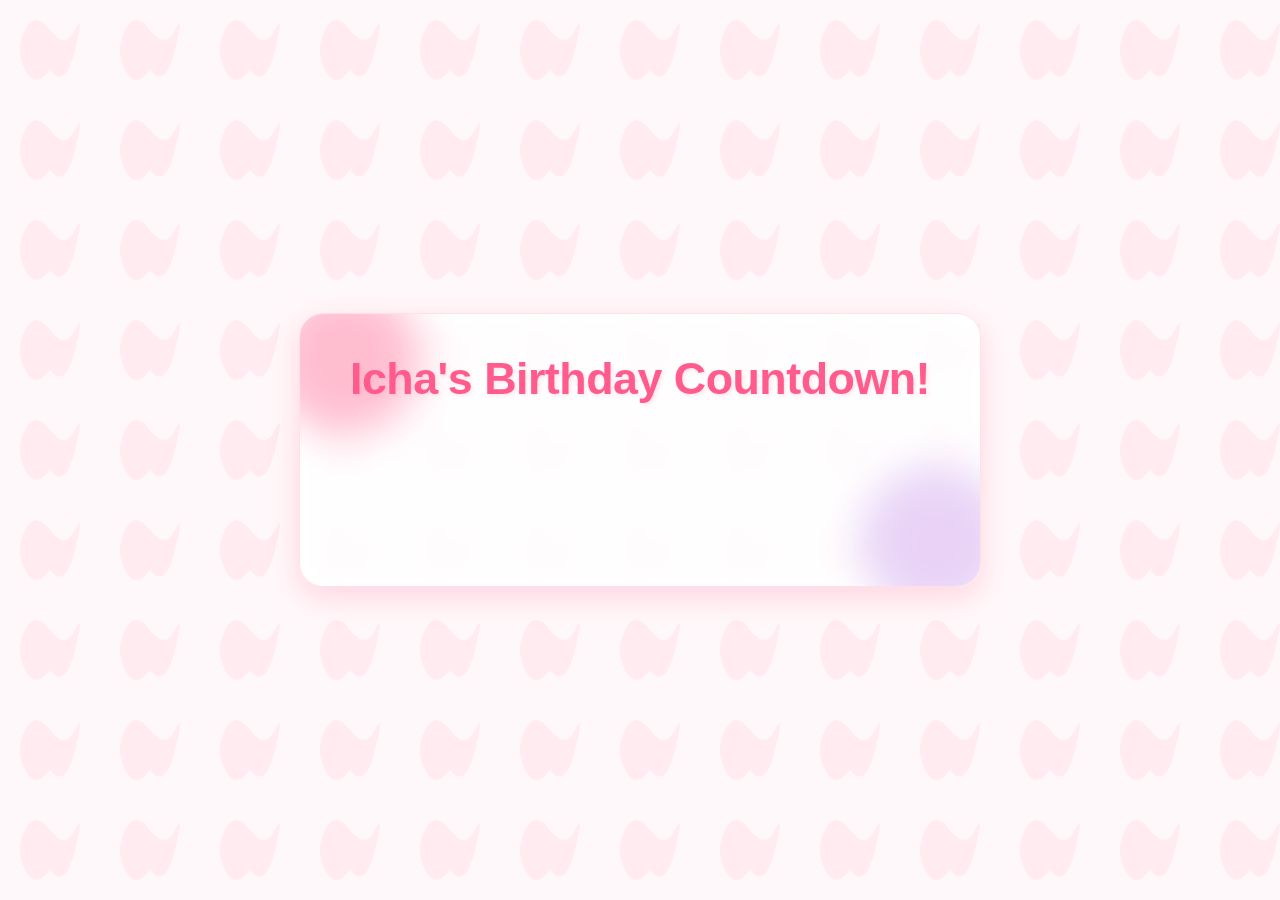
<file: templates/birthday.html>
<!DOCTYPE html>
<html lang="en">
<head>
    <meta charset="UTF-8">
    <meta name="viewport" content="width=device-width, initial-scale=1.0">
    <title>Icha's Birthday Countdown</title>
    <link rel="stylesheet" href="/static/style.css">
    <link rel="stylesheet" href="/static/fireworks.css">
</head>
<body>
    <div class="container">
        <h1>Icha's Birthday Countdown!</h1>
        <div id="countdown">
            <div class="time">
                <span id="days"></span>days
            </div>
            <div class="time">
                <span id="hours"></span>hours
            </div>
            <div class="time">
                <span id="minutes"></span>minutes
            </div>
            <div class="time">
                <span id="seconds"></span>seconds
            </div>
        </div>
        <button id="greetingsButton" style="display:none;">Open Greetings!</button>
        
    </div>
    
    <!-- Birthday Modal -->
    <div id="birthdayModal" class="modal">
        <!-- Fireworks Elements -->
        <div class="pyro">
            <div class="before"></div>
            <div class="after"></div>
            <div class="middle"></div>
            <div class="top"></div>
            <div class="bottom"></div>
        </div>
        <div class="modal-content">
            <span class="close-button">&times;</span>
            <div class="modal-body">
                <h2>Happy Birthday Icha! 🎉</h2>
                <div class="birthday-photo">
                    <img src="/static/icha-photo.png" alt="Icha's Photo" id="birthday-img">
                </div>
                <p class="birthday-wish">Wishing you a wonderful day filled with happiness and all the things that bring you joy!</p>
                <a href="https://wa.me/6287835572967?text=makasih mas" class="message-btn">Send Me a Message! 💬</a>
            </div>
        </div>
    </div>
    <script src="/static/birthday.js"></script>
</body>
</html>
</file>
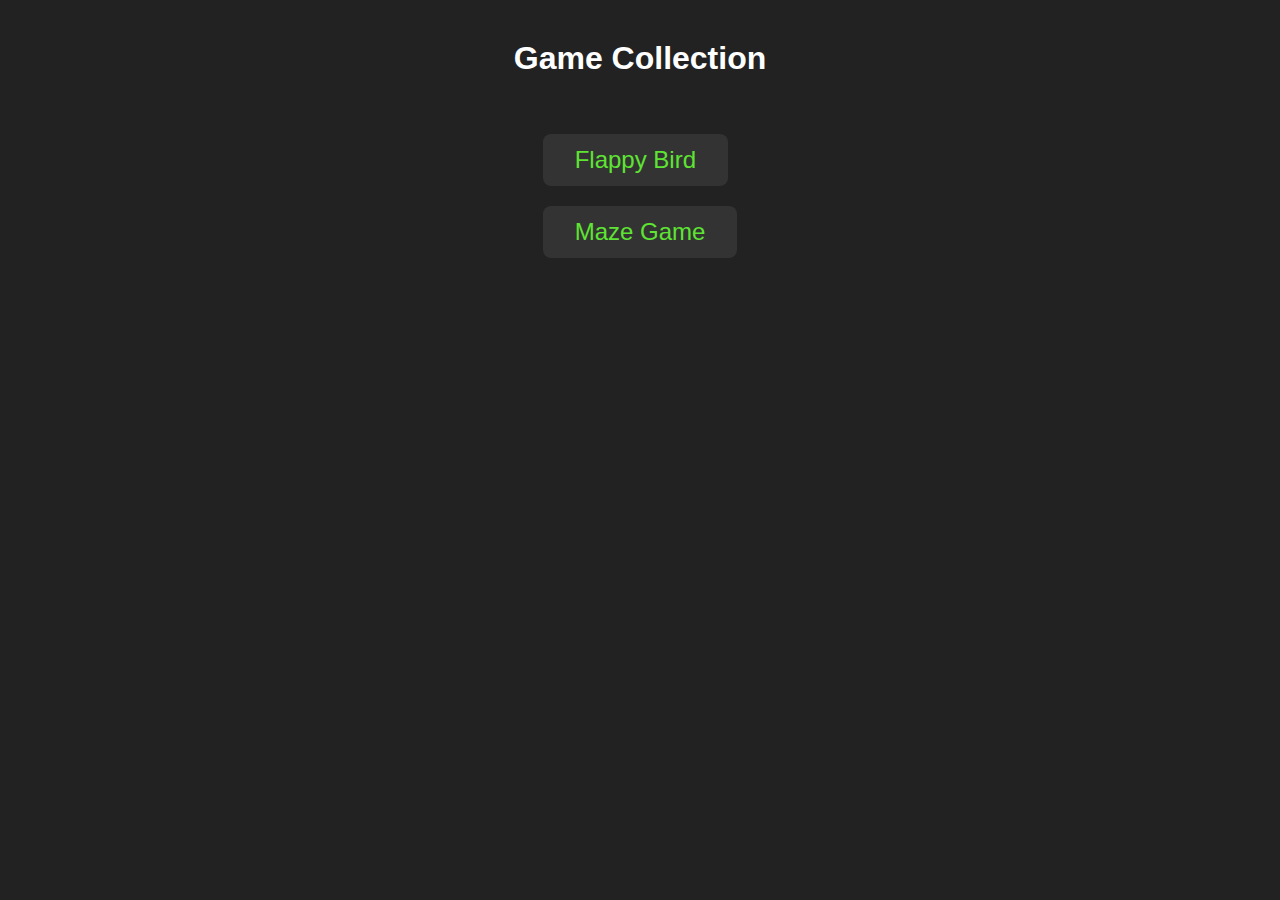
<file: templates/bubblemumble.html>
<!DOCTYPE html>
<html lang="en">
<head>
  <meta charset="UTF-8">
  <meta name="viewport" content="width=device-width, initial-scale=1.0">
  <title>Game Collection</title>
  <style>
    body { background: #222; color: #fff; font-family: Arial, sans-serif; margin: 0; display: flex; flex-direction: column; align-items: center; justify-content: flex-start; min-height: 100vh; }
    h1 { margin-top: 40px; }
    ul { list-style: none; padding: 0; }
    li { margin: 20px 0; }
    a { color: #5ee432; font-size: 1.5em; text-decoration: none; padding: 12px 32px; border-radius: 8px; background: #333; transition: background 0.2s; display: inline-block; }
    a:hover { background: #444; }
  </style>
</head>
<body>
  <h1>Game Collection</h1>
  <ul>
    <li><a href="/flappy">Flappy Bird</a></li>
    <li><a href="/maze">Maze Game</a></li>
  </ul>
</body>
</html>
</file>
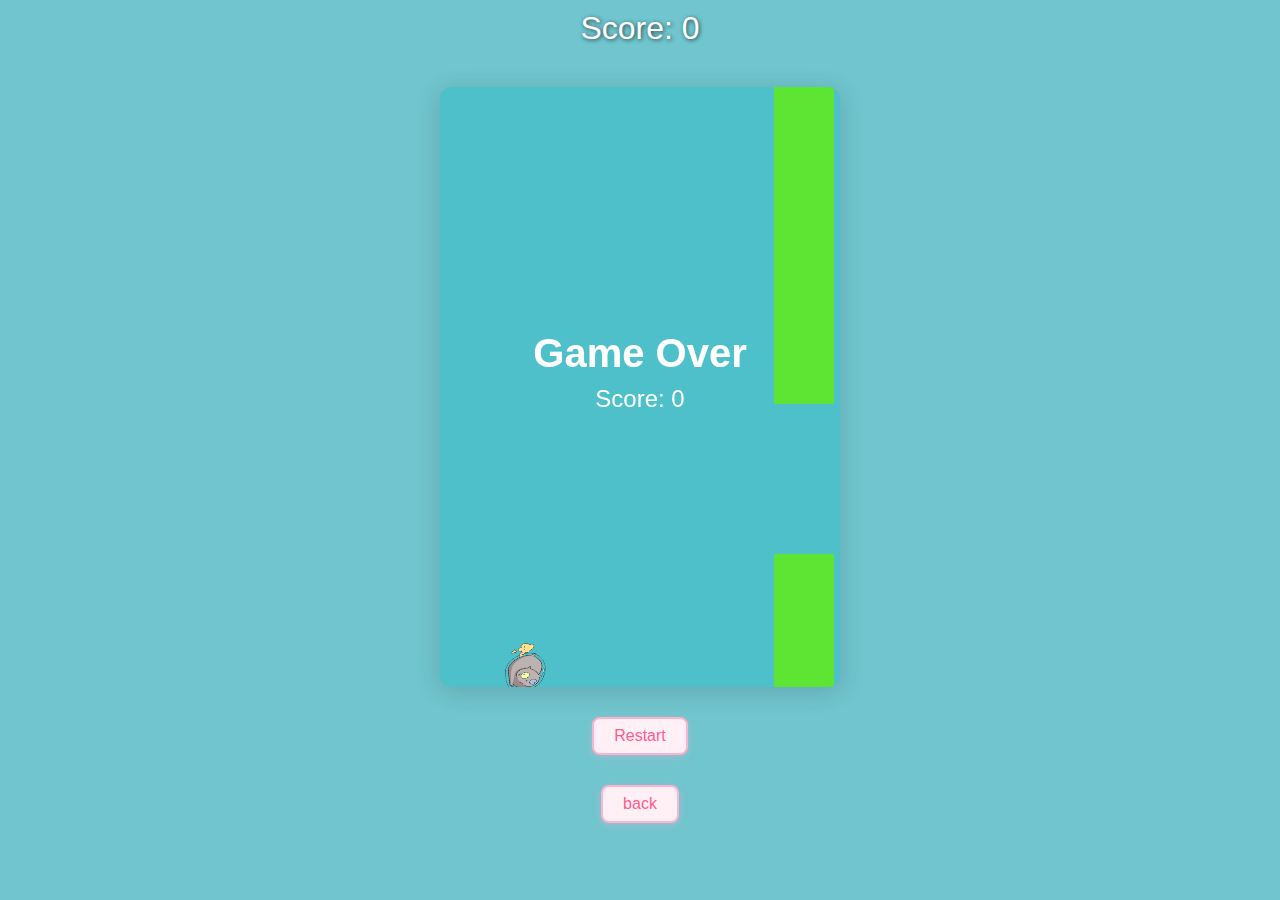
<file: templates/flappy.html>
<!DOCTYPE html>
<html lang="en">
<head>
  <meta charset="UTF-8">
  <meta name="viewport" content="width=device-width, initial-scale=1.0">
  <title>Flappy Bird Simple Clone</title>
  <style>
    body { background: #70c5ce; margin: 0; display: flex; flex-direction: column; align-items: center; }
    canvas { background: #4ec0ca; display: block; margin: 40px auto 0; border-radius: 12px; box-shadow: 0 4px 24px #3333; }
    .score { font-family: Arial, sans-serif; font-size: 2em; color: #fff; margin-top: 10px; text-shadow: 1px 1px 4px #000a; }
    .restart-btn { display: none; margin-top: 20px; padding: 10px 24px; font-size: 1.2em; border: none; border-radius: 8px; background: #ffb300; color: #fff; cursor: pointer; box-shadow: 0 2px 8px #0002; }
    .restart-btn:active { background: #ffa000; }
  </style>
</head>
<body>
  
  <div class="score" id="score">Score: 0</div>
  <canvas id="gameCanvas" width="400" height="600"></canvas>
  <button style="margin-top:30px; background:#fff0f6; color:#ff5c8d; border:2px solid #ffb3d1; border-radius:8px; padding:8px 20px; font-size:1em; font-family:'Quicksand',Arial,sans-serif; box-shadow:0 2px 8px #ffb3d155; cursor:pointer;" id="restartBtn">Restart</button>
  <script src="/static/game.js"></script>
  <button style="margin-top:30px; background:#fff0f6; color:#ff5c8d; border:2px solid #ffb3d1; border-radius:8px; padding:8px 20px; font-size:1em; font-family:'Quicksand',Arial,sans-serif; box-shadow:0 2px 8px #ffb3d155; cursor:pointer;">
    <a href="/bubblemumble" style="color:#ff5c8d; text-decoration:none;">back</a>
  </button>
</body>
</html>
</file>
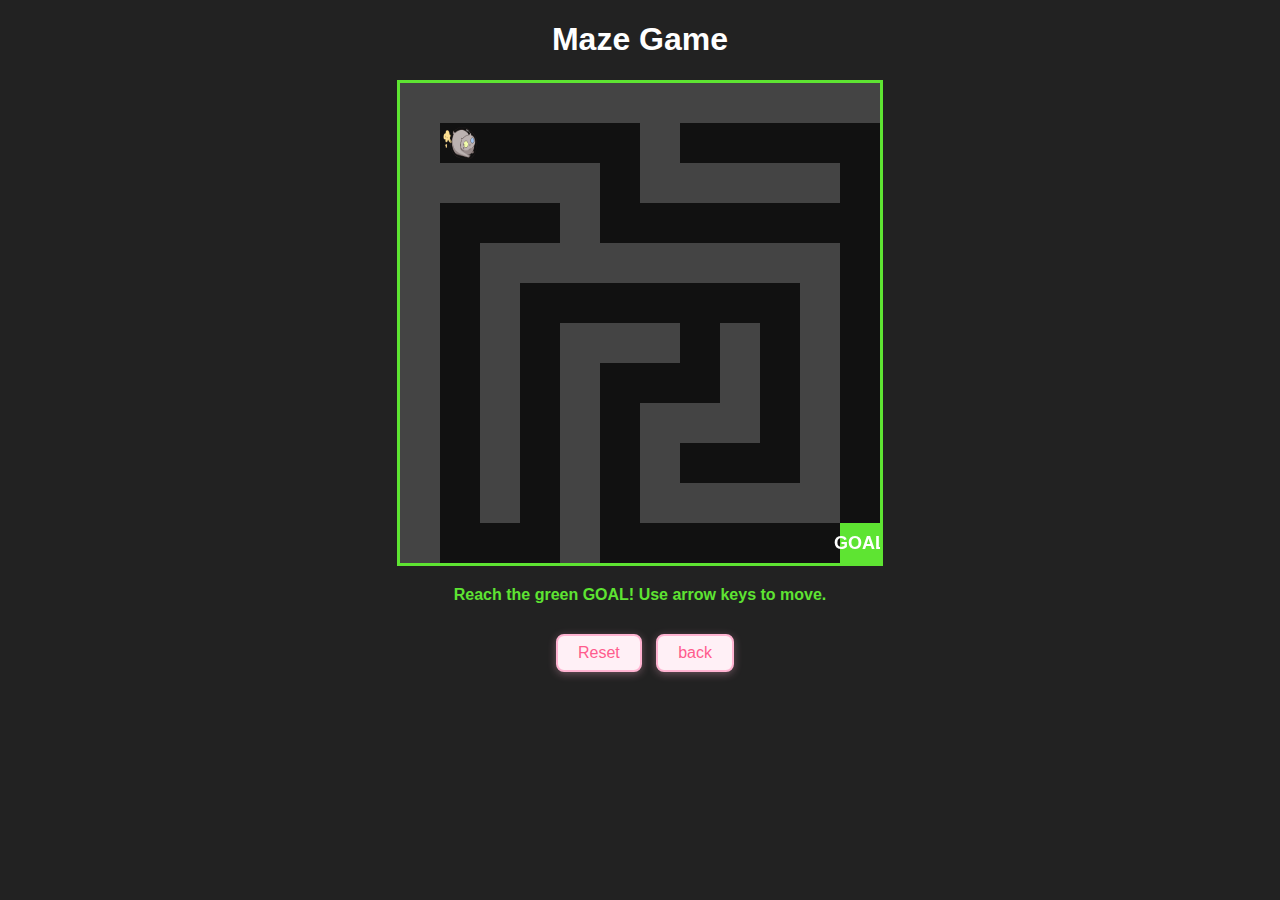
<file: templates/maze.html>
<!DOCTYPE html>
<html lang="en">
<head>
  <meta charset="UTF-8">
  <meta name="viewport" content="width=device-width, initial-scale=1.0">
  <title>Maze Game</title>
  <style>
    body { background: #222; color: #fff; text-align: center; font-family: Arial, sans-serif; }
    #mazeCanvas { background: #111; display: block; margin: 20px auto; border: 3px solid #5ee432; }
    #mazeGoal { color: #5ee432; font-weight: bold; }
  </style>
</head>
<body>
  <h1>Maze Game</h1>
  <canvas id="mazeCanvas" width="480" height="480"></canvas>
  <div id="mazeGoal"></div>
  <button id="resetMazeBtn" style="margin:10px 10px 30px 10px; background:#fff0f6; color:#ff5c8d; border:2px solid #ffb3d1; border-radius:8px; padding:8px 20px; font-size:1em; font-family:'Quicksand',Arial,sans-serif; box-shadow:0 2px 8px #ffb3d155; cursor:pointer;">
    Reset
  </button>
  <script src="/static/maze.js"></script>
  <button style="margin-top:30px; background:#fff0f6; color:#ff5c8d; border:2px solid #ffb3d1; border-radius:8px; padding:8px 20px; font-size:1em; font-family:'Quicksand',Arial,sans-serif; box-shadow:0 2px 8px #ffb3d155; cursor:pointer;">
    <a href="/bubblemumble" style="color:#ff5c8d; text-decoration:none;">back</a>
  </button>
</body>
</html>
</file>
<file: static/style.css>
/* Feminine and Fun Birthday Countdown Styles */

/* Color Variables */
:root {
    --primary-color: #ff85a2; /* Soft pink */
    --secondary-color: #ffb8c6; /* Lighter pink */
    --accent-color: #ff5c8d; /* Bright pink */
    --accent2-color: #c792ea; /* Purple */
    --text-color: #4a4a4a; /* Dark gray for readability */
    --bg-color: #fff8fa; /* Very light pink background */
    --container-bg: rgba(255, 255, 255, 0.85);
    --shadow-color: rgba(255, 133, 162, 0.3);
    --border-color: #ffe0e9;
}

/* General Styles */
body {
    background: var(--bg-color) url('data:image/svg+xml;utf8,<svg width="100" height="100" viewBox="0 0 100 100" xmlns="http://www.w3.org/2000/svg"><path d="M25,30 Q35,10 50,30 T75,30 Q85,10 75,50 T50,70 Q35,90 25,70 T25,30" fill="%23ffb8c6" fill-opacity="0.2"/></svg>') repeat;
    font-family: 'Quicksand', 'Poppins', sans-serif;
    color: var(--text-color);
    margin: 0;
    padding: 0;
    min-height: 100vh;
    display: flex;
    justify-content: center;
    align-items: center;
    overflow-x: hidden;
    animation: backgroundFloat 60s ease-in-out infinite alternate;
}

/* Container Styling */
.container {
    background: var(--container-bg);
    width: 90%;
    max-width: 600px;
    padding: 2.5rem;
    border-radius: 24px;
    box-shadow: 0 10px 30px var(--shadow-color), 
                0 0 20px rgba(255, 255, 255, 0.9) inset;
    text-align: center;
    position: relative;
    border: 1px solid var(--border-color);
    backdrop-filter: blur(5px);
    animation: floatUp 1s ease-out forwards;
    overflow: hidden;
    z-index: 1;
}

/* Decorative Elements */
.container::before,
.container::after {
    content: '';
    position: absolute;
    width: 150px;
    height: 150px;
    border-radius: 50%;
    z-index: -1;
    opacity: 0.4;
    filter: blur(20px);
}

.container::before {
    background: var(--accent-color);
    top: -30px;
    left: -30px;
    animation: floatBubble 8s ease-in-out infinite alternate;
}

.container::after {
    background: var(--accent2-color);
    bottom: -30px;
    right: -30px;
    animation: floatBubble 10s ease-in-out infinite alternate;
}

/* Header Styling */
h1 {
    font-size: 2.8rem;
    margin: 0 0 1.5rem;
    color: var(--accent-color);
    font-weight: 700;
    text-shadow: 2px 2px 4px rgba(255, 133, 162, 0.2);
    letter-spacing: -0.5px;
    line-height: 1.1;
    position: relative;
    display: inline-block;
    animation: popIn 0.8s cubic-bezier(0.175, 0.885, 0.32, 1.275) forwards;
}

h1::after {
    content: '';
    position: absolute;
    width: 100%;
    height: 10px;
    background: linear-gradient(90deg, var(--secondary-color) 0%, rgba(255,226,233,0) 100%);
    bottom: -5px;
    left: 0;
    border-radius: 10px;
    transform: scaleX(0);
    transform-origin: left;
    animation: slideIn 1s 0.5s ease forwards;
}

/* Countdown Container */
#countdown {
    display: flex;
    justify-content: center;
    gap: 1rem;
    margin: 2rem 0;
    flex-wrap: wrap;
    animation: fadeUp 0.8s ease-out 0.3s forwards;
    opacity: 0;
    transform: translateY(20px);
}

.time {
    display: flex;
    flex-direction: column;
    align-items: center;
    min-width: 80px;
    position: relative;
    padding: 1rem 0.5rem;
    border-radius: 16px;
    background: rgba(255, 255, 255, 0.6);
    box-shadow: 0 4px 15px rgba(255, 133, 162, 0.2);
    border: 1px solid var(--border-color);
    transition: transform 0.3s ease, box-shadow 0.3s ease;
}

.time:hover {
    transform: translateY(-5px);
    box-shadow: 0 8px 20px rgba(255, 133, 162, 0.3);
}

.time span {
    font-size: 2.5rem;
    font-weight: 700;
    color: var(--primary-color);
    margin-bottom: 0.2rem;
    text-shadow: 1px 1px 2px rgba(0, 0, 0, 0.05);
}

.time:after {
    content: '';
    position: absolute;
    top: 0;
    left: 0;
    width: 100%;
    height: 100%;
    background: linear-gradient(135deg, rgba(255,255,255,0.4) 0%, rgba(255,255,255,0) 100%);
    border-radius: 16px;
    z-index: -1;
}

/* Button Styling */
#greetingsButton {
    background: linear-gradient(45deg, var(--accent-color), var(--accent2-color));
    color: white;
    font-family: inherit;
    font-weight: 600;
    font-size: 1rem;
    padding: 0.8rem 1.8rem;
    border: none;
    border-radius: 50px;
    cursor: pointer;
    transition: all 0.3s ease;
    box-shadow: 0 4px 15px rgba(255, 92, 141, 0.3);
    position: relative;
    overflow: hidden;
    margin-top: 1.5rem;
}

.birthday-message {
    font-size: 1.4rem;
    color: var(--accent-color);
    font-family: 'Quicksand', 'Poppins', sans-serif;
    font-weight: 600;
    line-height: 1.6;
    margin: 1.5rem 0;
    padding: 1rem;
    background: linear-gradient(120deg, rgba(255,255,255,0.9), rgba(255,226,233,0.9));
    border-radius: 15px;
    box-shadow: 0 4px 15px rgba(255, 133, 162, 0.2);
    position: relative;
    overflow: hidden;
    animation: messageFloat 3s ease-in-out infinite alternate;
}

.birthday-message::before,
.birthday-message::after {
    content: '💝';
    position: absolute;
    font-size: 1.2rem;
    opacity: 0.7;
    animation: heartBeat 1.5s ease-in-out infinite;
}

.birthday-message::before {
    left: 15px;
    top: 50%;
    transform: translateY(-50%);
}

.birthday-message::after {
    right: 15px;
    top: 50%;
    transform: translateY(-50%);
}

@keyframes messageFloat {
    0% { transform: translateY(0); }
    100% { transform: translateY(-10px); }
}

@keyframes heartBeat {
    0% { transform: scale(1); }
    50% { transform: scale(1.2); }
    100% { transform: scale(1); }
}

/* Modal Styling */
.modal {
    display: none;
    position: fixed;
    top: 0;
    left: 0;
    width: 100%;
    height: 100%;
    background-color: rgba(0, 0, 0, 0.6);
    z-index: 999;
    overflow: auto;
    backdrop-filter: blur(5px);
}

.modal-content {
    background: linear-gradient(135deg, #fff8f9, #fff);
    margin: 10% auto;
    width: 85%;
    max-width: 500px;
    border-radius: 20px;
    box-shadow: 0 8px 25px rgba(255, 133, 162, 0.3);
    border: 2px solid var(--border-color);
    padding: 20px;
    position: relative;
    animation: popIn 0.6s cubic-bezier(0.175, 0.885, 0.32, 1.275) forwards;
    transform: scale(0.8);
    opacity: 0;
}

.modal-body {
    padding: 20px;
    text-align: center;
}

.close-button {
    position: absolute;
    right: 15px;
    top: 10px;
    color: var(--accent-color);
    font-size: 28px;
    font-weight: bold;
    cursor: pointer;
    transition: color 0.3s;
}

.close-button:hover {
    color: var(--accent2-color);
}

.birthday-photo {
    width: min(300px, 80vw);
    height: min(300px, 80vw);
    margin: 20px auto;
    position: relative;
}

.slideshow-container {
    width: 100%;
    height: 100%;
    border-radius: 50%;
    overflow: hidden;
    border: 5px solid white;
    box-shadow: 0 5px 15px rgba(255, 133, 162, 0.4);
    position: relative;
}

.birthday-photo img {
    width: 100%;
    height: 100%;
    object-fit: cover;
    object-position: center;
    position: relative;
    opacity: 0;
    transition: opacity 0.5s ease-in-out;
    /* Remove transform to avoid ellipse distortion */
}

.birthday-photo img.active {
    opacity: 1;
}

.nav-btn {
    position: absolute;
    top: 50%;
    transform: translateY(-50%);
    background: rgba(255, 255, 255, 0.7);
    border: none;
    color: #ff5c8d;
    font-size: 24px;
    width: 40px;
    height: 40px;
    border-radius: 50%;
    cursor: pointer;
    z-index: 2;
    transition: all 0.3s ease;
}

.nav-btn:hover {
    background: rgba(255, 255, 255, 0.9);
    transform: translateY(-50%) scale(1.1);
}

.prev-btn {
    left: 10px;
}

.next-btn {
    right: 10px;
}

.dots-container {
    text-align: center;
    margin-top: 10px;
}

.dot {
    display: inline-block;
    width: 8px;
    height: 8px;
    margin: 0 4px;
    background-color: #ccc;
    border-radius: 50%;
    cursor: pointer;
    transition: background-color 0.3s ease;
}

.dot.active {
    background-color: #ff5c8d;
}

.birthday-wish {
    font-size: 1.2rem;
    line-height: 1.5;
    color: #555;
    margin-bottom: 25px;
}

.message-btn {
    display: inline-block;
    background: linear-gradient(45deg, var(--accent-color), var(--accent2-color));
    color: white;
    text-decoration: none;
    font-weight: 600;
    padding: 0.8rem 1.8rem;
    margin-top: 1.8rem;
    border-radius: 50px;
    transition: all 0.3s ease;
    box-shadow: 0 4px 15px rgba(255, 92, 141, 0.3);
}

.message-btn:hover {
    transform: translateY(-3px);
    box-shadow: 0 7px 20px rgba(255, 92, 141, 0.5);
    animation: pulse 2s infinite;
    z-index: 2;
}

#greetingsButton::before {
    content: '';
    position: absolute;
    top: 0;
    left: -100%;
    width: 100%;
    height: 100%;
    background: linear-gradient(90deg, transparent, rgba(255, 255, 255, 0.2), transparent);
    transition: 0.5s;
    z-index: -1;
}

#greetingsButton:hover {
    transform: translateY(-3px);
    box-shadow: 0 7px 20px rgba(255, 92, 141, 0.4);
}

#greetingsButton:hover::before {
    left: 100%;
}

#greetingsButton:active {
    transform: translateY(1px);
    box-shadow: 0 2px 10px rgba(255, 92, 141, 0.3);
}

/* Animation Keyframes */
@keyframes floatUp {
    0% { opacity: 0; transform: translateY(30px); }
    100% { opacity: 1; transform: translateY(0); }
}

@keyframes fadeUp {
    100% { opacity: 1; transform: translateY(0); }
}

@keyframes popIn {
    0% { opacity: 0; transform: scale(0.8); }
    70% { transform: scale(1.1); }
    100% { opacity: 1; transform: scale(1); }
}

@keyframes slideIn {
    100% { transform: scaleX(1); }
}

@keyframes pulse {
    0% { transform: scale(1); }
    50% { transform: scale(1.05); }
    100% { transform: scale(1); }
}

@keyframes floatBubble {
    0% { transform: translateY(0) scale(1); }
    100% { transform: translateY(-20px) scale(1.1); }
}

@keyframes backgroundFloat {
    0% { background-position: 0% 0%; }
    100% { background-position: 100% 100%; }
}

/* Responsive Adjustments */
@media (max-width: 600px) {
    h1 {
        font-size: 2rem;
    }
    
    .container {
        padding: 1.5rem;
        width: 85%;
    }
    
    #countdown {
        gap: 0.7rem;
    }
    
    .time {
        min-width: 70px;
    }
    
    .time span {
        font-size: 1.8rem;
    }
}

/* Additional Decorative Elements */
/* Can only be seen when hovering over elements */
.time:hover::before {
    content: '';
    position: absolute;
    top: -20px;
    left: 50%;
    transform: translateX(-50%);
    width: 30px;
    height: 30px;
    background-image: url('data:image/svg+xml;utf8,<svg viewBox="0 0 24 24" xmlns="http://www.w3.org/2000/svg"><path d="M12,1L15.36,7.17L22,8.11L17,12.86L18.18,19.4L12,16.36L5.82,19.4L7,12.86L2,8.11L8.64,7.17L12,1Z" fill="%23ffb8c6"/></svg>');
    background-repeat: no-repeat;
    opacity: 0.7;
    animation: spin 5s linear infinite;
}

@keyframes spin {
    100% { transform: translateX(-50%) rotate(360deg); }
}
</file>
<file: static/fireworks.css>
/* Emoji Fireworks Animation Styles */
.pyro {
    position: fixed;
    top: 0;
    left: 0;
    width: 100%;
    height: 100%;
    z-index: 998;
    pointer-events: none;
    display: none;
}

.pyro > .before, .pyro > .after, .pyro > .middle, .pyro > .top, .pyro > .bottom {
    position: absolute;
    font-size: 24px;
    animation: emoji-firework 1.5s ease-out infinite backwards;
    opacity: 0;
}

/* Position the emoji elements at different locations */
.pyro > .before {
    top: 20%;
    left: 30%;
}

.pyro > .after {
    top: 40%;
    left: 70%;
    animation-delay: 0.5s;
}

.pyro > .middle {
    top: 60%;
    left: 45%;
    animation-delay: 0.3s;
}

.pyro > .top {
    top: 15%;
    left: 60%;
    animation-delay: 0.7s;
}

.pyro > .bottom {
    top: 75%;
    left: 20%;
    animation-delay: 0.2s;
}

/* Create more emoji particles using before/after elements */
.pyro > .before:before {
    content: "🎉";
    position: absolute;
    top: -50px;
    left: 40px;
    animation: emoji-pop 2s ease-out infinite;
}

.pyro > .before:after {
    content: "🔥";
    position: absolute;
    top: 60px;
    left: -30px;
    animation: emoji-pop 1.7s ease-out infinite 0.3s;
}

.pyro > .after:before {
    content: "🎊";
    position: absolute;
    top: 30px;
    left: -50px;
    animation: emoji-pop 2.3s ease-out infinite 0.5s;
}

.pyro > .after:after {
    content: "🫶";
    position: absolute;
    top: -40px;
    left: 20px;
    animation: emoji-pop 1.9s ease-out infinite 0.7s;
}

/* Additional emoji particles for middle, top and bottom */
.pyro > .middle:before {
    content: "✨";
    position: absolute;
    top: -35px;
    left: 25px;
    animation: emoji-pop 1.8s ease-out infinite 0.2s;
}

.pyro > .middle:after {
    content: "💫";
    position: absolute;
    top: 45px;
    left: -20px;
    animation: emoji-pop 2.1s ease-out infinite 0.4s;
}

.pyro > .top:before {
    content: "⭐";
    position: absolute;
    top: -55px;
    left: 15px;
    animation: emoji-pop 2.4s ease-out infinite 0.1s;
}

.pyro > .top:after {
    content: "💕";
    position: absolute;
    top: 30px;
    left: -40px;
    animation: emoji-pop 1.9s ease-out infinite 0.6s;
}

.pyro > .bottom:before {
    content: "🎵";
    position: absolute;
    top: -45px;
    left: 35px;
    animation: emoji-pop 2.2s ease-out infinite 0.3s;
}

.pyro > .bottom:after {
    content: "🎈";
    position: absolute;
    top: 55px;
    left: -25px;
    animation: emoji-pop 1.6s ease-out infinite 0.8s;
}

/* Main animation that makes emoji appear and move */
@keyframes emoji-firework {
    0% {
        transform: translate(0, 0);
        opacity: 0;
    }
    10% {
        opacity: 1;
    }
    30% {
        opacity: 1;
    }
    100% {
        transform: translate(var(--x, 50px), var(--y, -50px));
        opacity: 0;
    }
}

/* Additional directional animations for more variety */
.pyro > .middle {
    --x: -40px;
    --y: -60px;
}

.pyro > .top {
    --x: 60px;
    --y: -30px;
}

.pyro > .bottom {
    --x: -50px;
    --y: 40px;
}

/* Animation for the emoji pop effect */
@keyframes emoji-pop {
    0% {
        transform: scale(0);
        opacity: 0;
    }
    20% {
        transform: scale(1.2);
        opacity: 1;
    }
    80% {
        opacity: 1;
    }
    100% {
        transform: scale(1);
        opacity: 0;
    }
}
</file>
